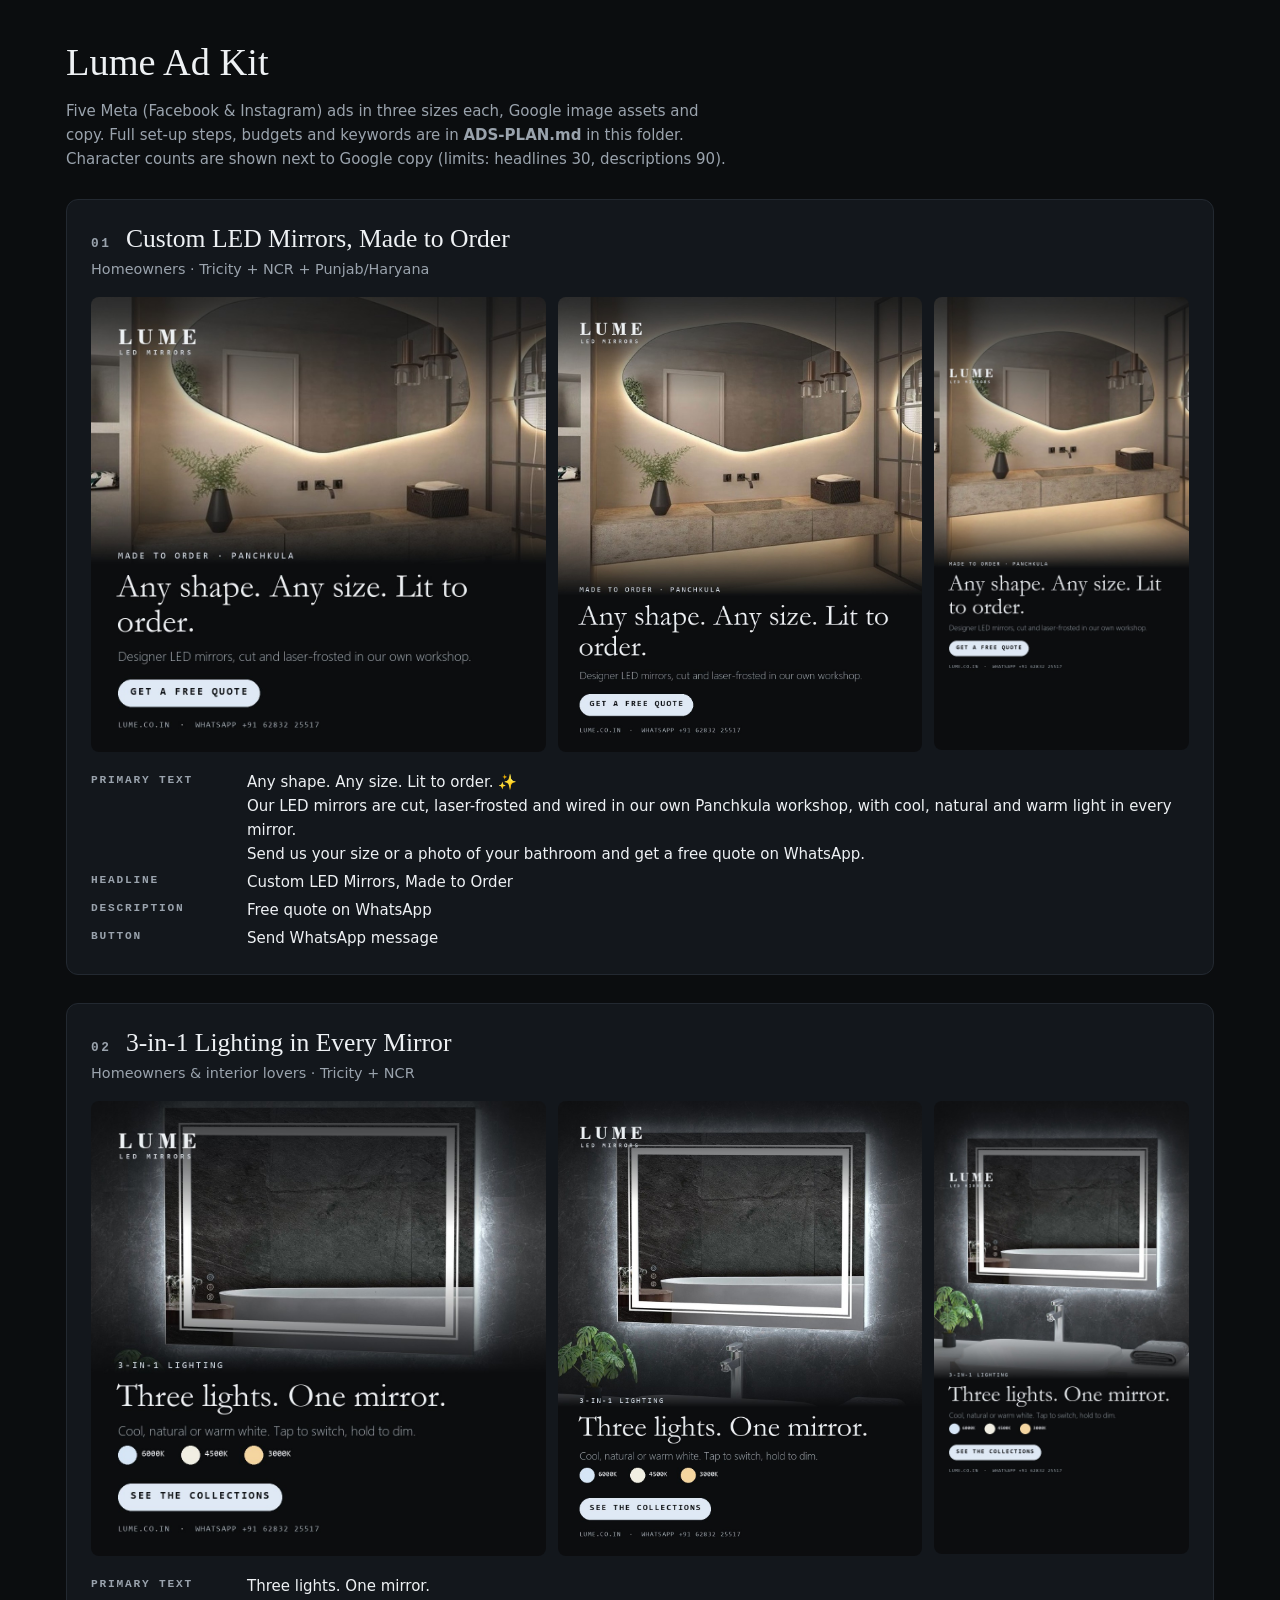
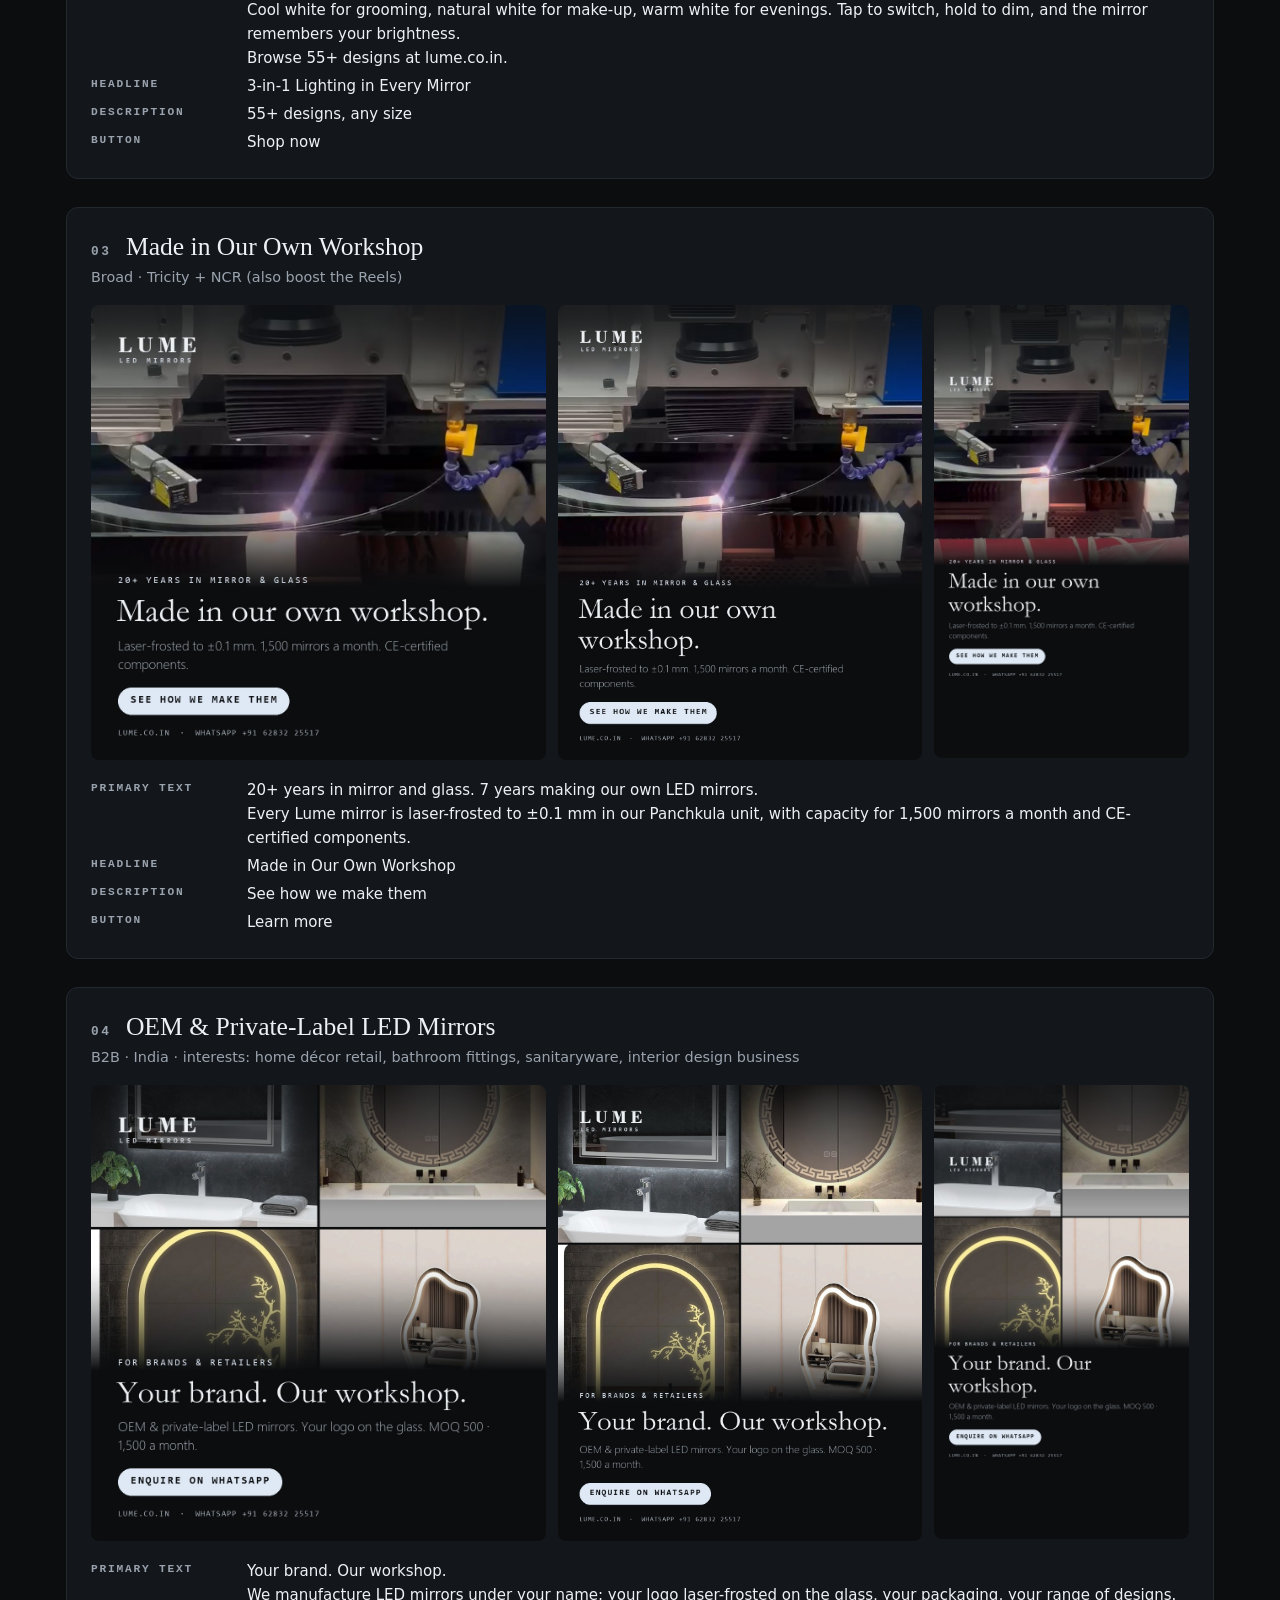
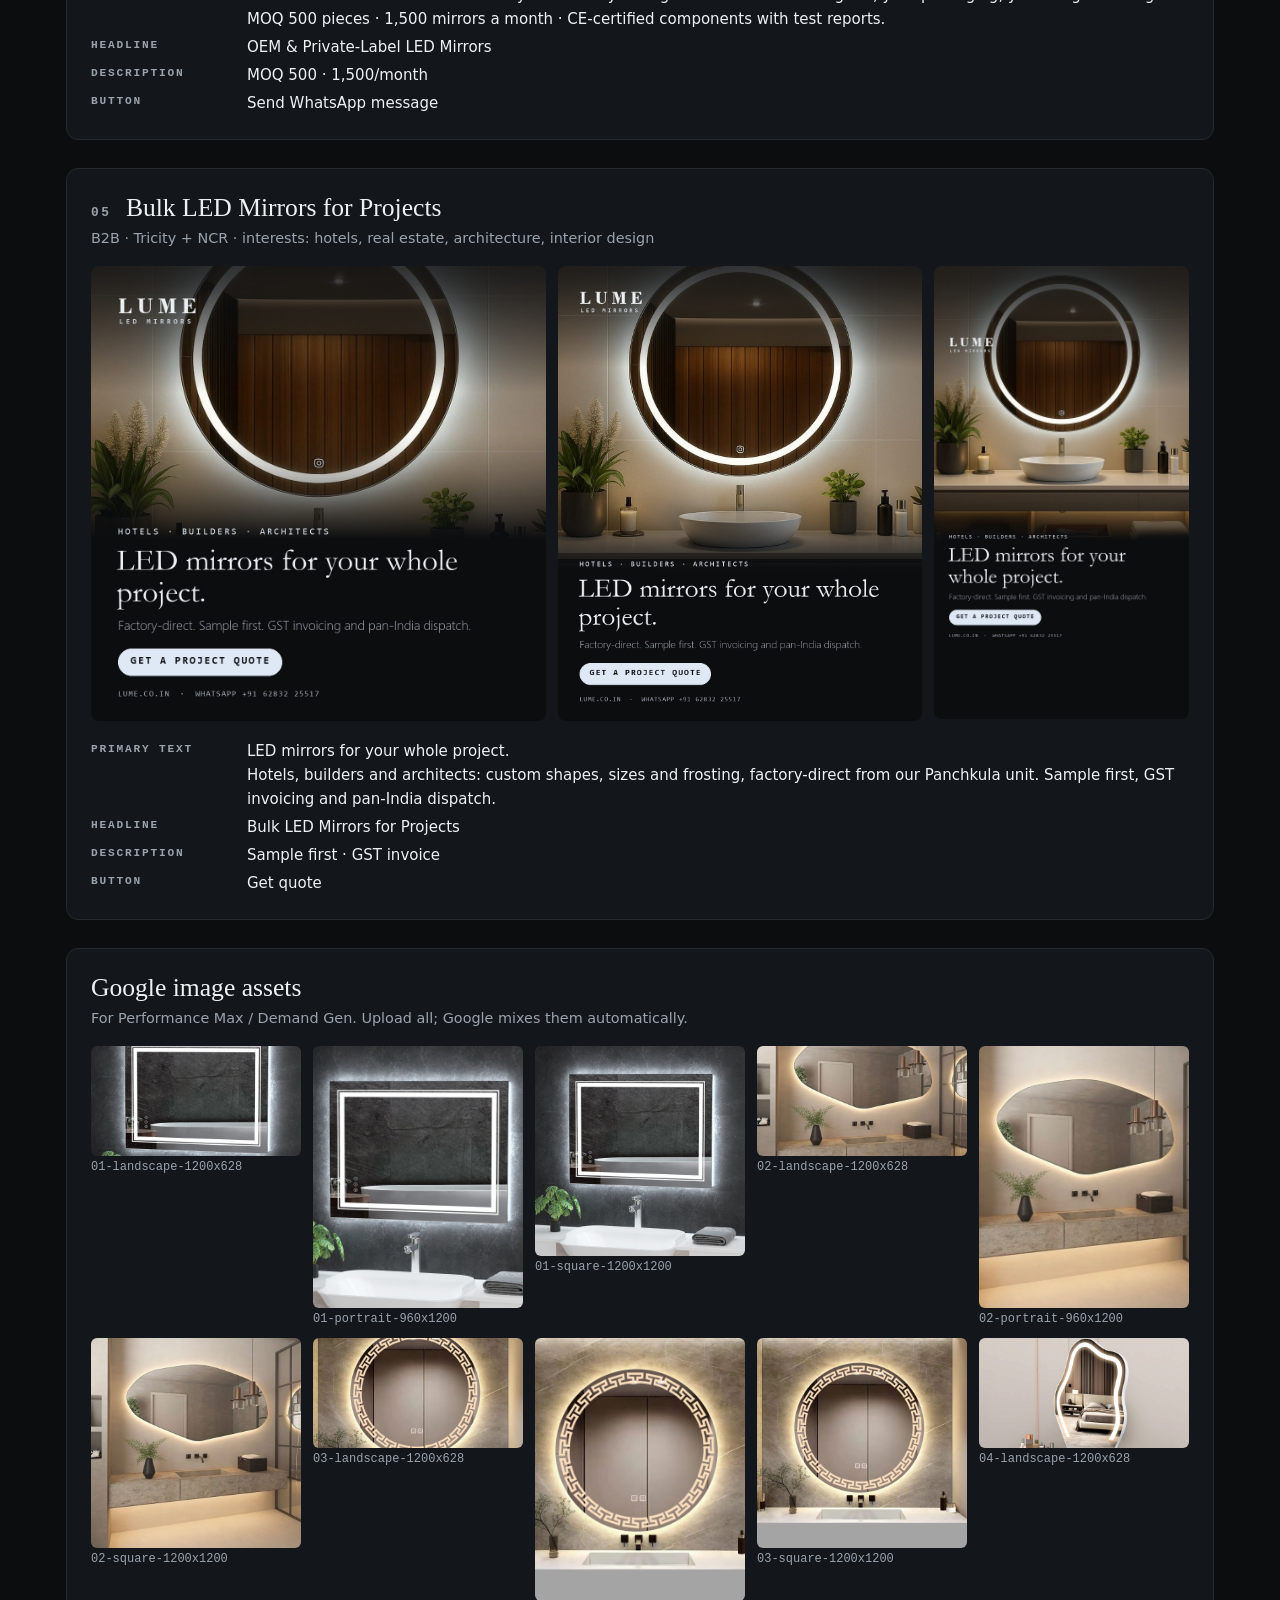
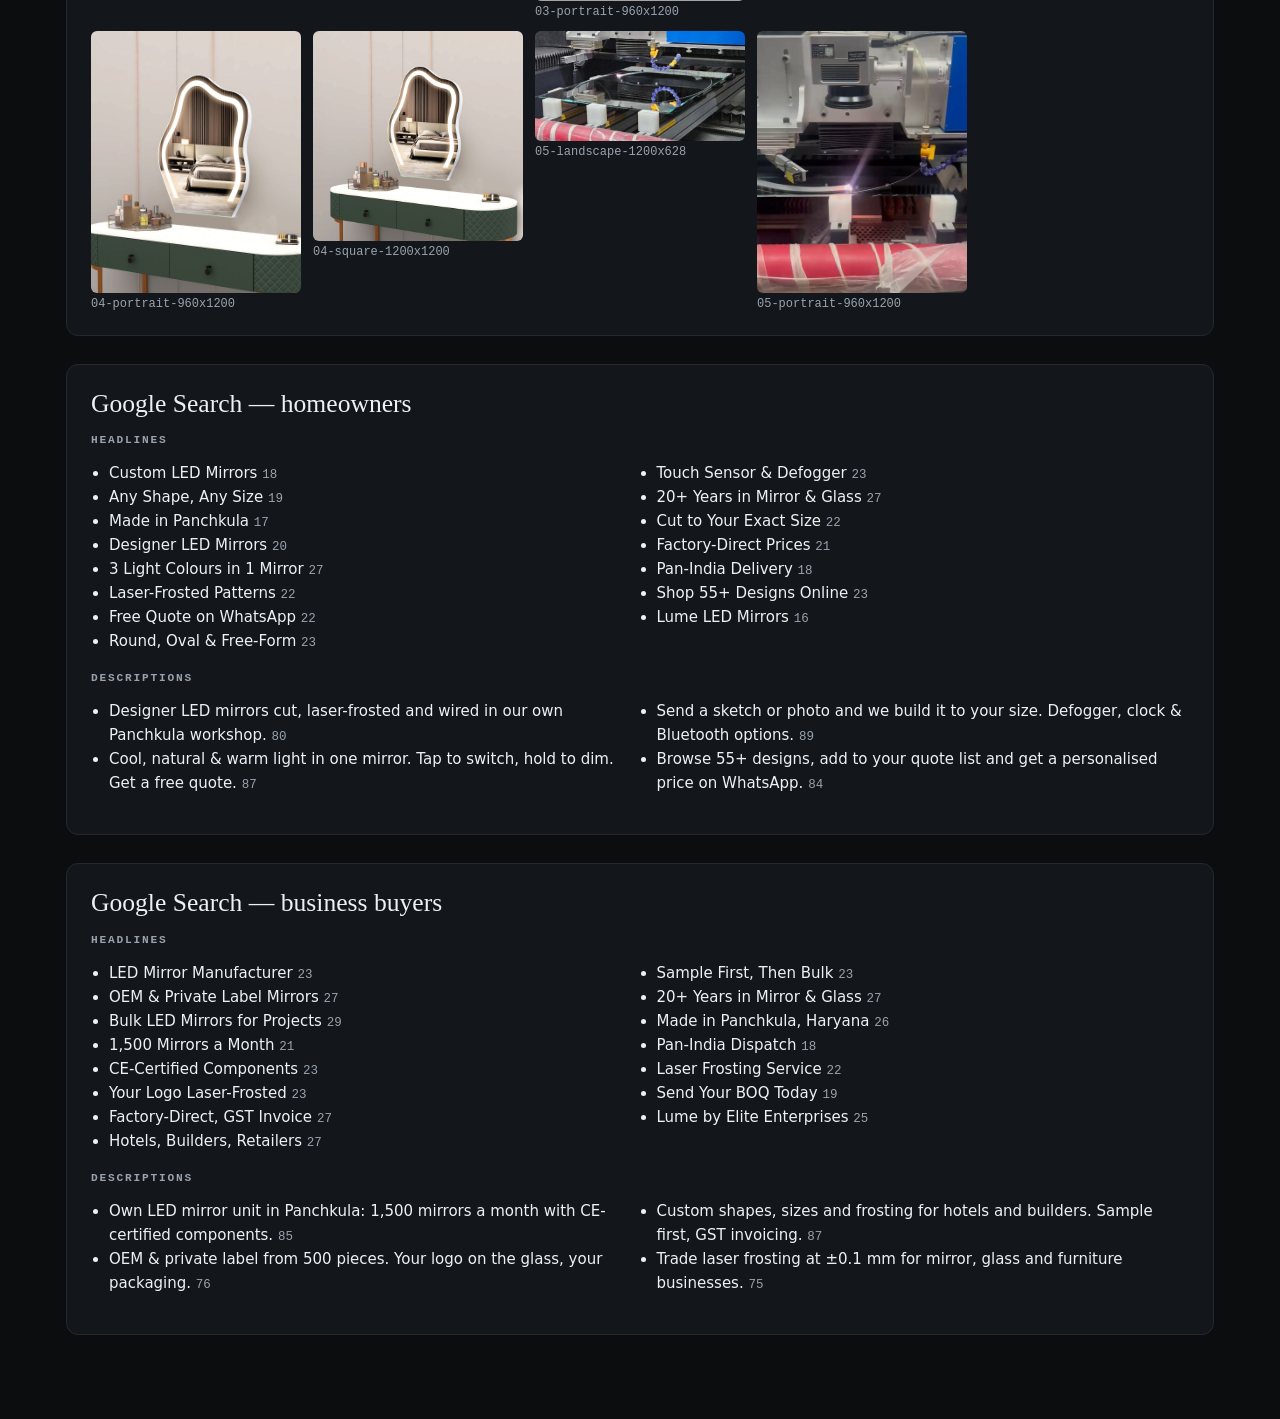
<file: marketing/preview.html>
<!doctype html>
<html lang="en"><head><meta charset="utf-8"><meta name="viewport" content="width=device-width,initial-scale=1">
<title>Lume Ad Kit</title>
<style>
:root{--ink:#0b0d0f;--ink1:#13171c;--ink3:#232931;--paper:#eef1f4;--dim:#9aa3ad;--led:#dfe9f5}
*{box-sizing:border-box}body{margin:0;background:var(--ink);color:var(--paper);font:15px/1.6 "Segoe UI",system-ui,sans-serif}
main{max-width:1180px;margin:0 auto;padding:40px 16px 80px}
h1{font:500 2.4rem Garamond,Georgia,serif;margin:0 0 6px}h2{font:500 1.6rem Garamond,Georgia,serif;margin:0}
h2 span{font:600 .8rem Consolas,monospace;color:var(--dim);letter-spacing:.2em;margin-right:8px}
.lead{color:var(--dim);max-width:70ch}.ad,.block{background:var(--ink1);border:1px solid var(--ink3);border-radius:12px;padding:24px;margin-top:28px}
.aud{color:var(--dim);font-size:.9rem;margin:4px 0 16px}.imgs{display:grid;grid-template-columns:1fr .8fr .56fr;gap:12px;align-items:start}
.imgs img{width:100%;border-radius:8px;display:block}.copy{margin-top:18px;display:grid;grid-template-columns:140px 1fr;gap:4px 16px}
.copy p{margin:0}.lbl{font:600 .7rem Consolas,monospace;letter-spacing:.16em;text-transform:uppercase;color:var(--dim);padding-top:4px}
.gg{display:grid;grid-template-columns:repeat(auto-fill,minmax(200px,1fr));gap:12px}.gg img{width:100%;border-radius:6px;display:block}
figure{margin:0}figcaption{font:.75rem Consolas,monospace;color:var(--dim);margin-top:4px}
ul{columns:2;padding-left:18px}li small{color:var(--dim);font-family:Consolas,monospace}
@media(max-width:700px){.imgs{grid-template-columns:1fr}.copy{grid-template-columns:1fr}ul{columns:1}}
</style></head><body><main>
<h1>Lume Ad Kit</h1>
<p class="lead">Five Meta (Facebook &amp; Instagram) ads in three sizes each, Google image assets and copy. Full set-up steps, budgets and keywords are in <b>ADS-PLAN.md</b> in this folder. Character counts are shown next to Google copy (limits: headlines 30, descriptions 90).</p>
<section class="ad">
  <h2><span>01</span> Custom LED Mirrors, Made to Order</h2>
  <p class="aud">Homeowners · Tricity + NCR + Punjab/Haryana</p>
  <div class="imgs"><img src="ads/meta/lume-01-any-shape-square-1080x1080.jpg" alt="Custom LED Mirrors, Made to Order, square-1080x1080" loading="lazy"><img src="ads/meta/lume-01-any-shape-portrait-1080x1350.jpg" alt="Custom LED Mirrors, Made to Order, portrait-1080x1350" loading="lazy"><img src="ads/meta/lume-01-any-shape-story-1080x1920.jpg" alt="Custom LED Mirrors, Made to Order, story-1080x1920" loading="lazy"></div>
  <div class="copy"><p class="lbl">Primary text</p><p>Any shape. Any size. Lit to order. ✨<br>Our LED mirrors are cut, laser-frosted and wired in our own Panchkula workshop, with cool, natural and warm light in every mirror.<br>Send us your size or a photo of your bathroom and get a free quote on WhatsApp.</p>
  <p class="lbl">Headline</p><p>Custom LED Mirrors, Made to Order</p><p class="lbl">Description</p><p>Free quote on WhatsApp</p><p class="lbl">Button</p><p>Send WhatsApp message</p></div>
</section>
<section class="ad">
  <h2><span>02</span> 3-in-1 Lighting in Every Mirror</h2>
  <p class="aud">Homeowners &amp; interior lovers · Tricity + NCR</p>
  <div class="imgs"><img src="ads/meta/lume-02-three-lights-square-1080x1080.jpg" alt="3-in-1 Lighting in Every Mirror, square-1080x1080" loading="lazy"><img src="ads/meta/lume-02-three-lights-portrait-1080x1350.jpg" alt="3-in-1 Lighting in Every Mirror, portrait-1080x1350" loading="lazy"><img src="ads/meta/lume-02-three-lights-story-1080x1920.jpg" alt="3-in-1 Lighting in Every Mirror, story-1080x1920" loading="lazy"></div>
  <div class="copy"><p class="lbl">Primary text</p><p>Three lights. One mirror.<br>Cool white for grooming, natural white for make-up, warm white for evenings. Tap to switch, hold to dim, and the mirror remembers your brightness.<br>Browse 55+ designs at lume.co.in.</p>
  <p class="lbl">Headline</p><p>3-in-1 Lighting in Every Mirror</p><p class="lbl">Description</p><p>55+ designs, any size</p><p class="lbl">Button</p><p>Shop now</p></div>
</section>
<section class="ad">
  <h2><span>03</span> Made in Our Own Workshop</h2>
  <p class="aud">Broad · Tricity + NCR (also boost the Reels)</p>
  <div class="imgs"><img src="ads/meta/lume-03-workshop-square-1080x1080.jpg" alt="Made in Our Own Workshop, square-1080x1080" loading="lazy"><img src="ads/meta/lume-03-workshop-portrait-1080x1350.jpg" alt="Made in Our Own Workshop, portrait-1080x1350" loading="lazy"><img src="ads/meta/lume-03-workshop-story-1080x1920.jpg" alt="Made in Our Own Workshop, story-1080x1920" loading="lazy"></div>
  <div class="copy"><p class="lbl">Primary text</p><p>20+ years in mirror and glass. 7 years making our own LED mirrors.<br>Every Lume mirror is laser-frosted to ±0.1 mm in our Panchkula unit, with capacity for 1,500 mirrors a month and CE-certified components.</p>
  <p class="lbl">Headline</p><p>Made in Our Own Workshop</p><p class="lbl">Description</p><p>See how we make them</p><p class="lbl">Button</p><p>Learn more</p></div>
</section>
<section class="ad">
  <h2><span>04</span> OEM &amp; Private-Label LED Mirrors</h2>
  <p class="aud">B2B · India · interests: home décor retail, bathroom fittings, sanitaryware, interior design business</p>
  <div class="imgs"><img src="ads/meta/lume-04-oem-private-label-square-1080x1080.jpg" alt="OEM &amp; Private-Label LED Mirrors, square-1080x1080" loading="lazy"><img src="ads/meta/lume-04-oem-private-label-portrait-1080x1350.jpg" alt="OEM &amp; Private-Label LED Mirrors, portrait-1080x1350" loading="lazy"><img src="ads/meta/lume-04-oem-private-label-story-1080x1920.jpg" alt="OEM &amp; Private-Label LED Mirrors, story-1080x1920" loading="lazy"></div>
  <div class="copy"><p class="lbl">Primary text</p><p>Your brand. Our workshop.<br>We manufacture LED mirrors under your name: your logo laser-frosted on the glass, your packaging, your range of designs.<br>MOQ 500 pieces · 1,500 mirrors a month · CE-certified components with test reports.</p>
  <p class="lbl">Headline</p><p>OEM &amp; Private-Label LED Mirrors</p><p class="lbl">Description</p><p>MOQ 500 · 1,500/month</p><p class="lbl">Button</p><p>Send WhatsApp message</p></div>
</section>
<section class="ad">
  <h2><span>05</span> Bulk LED Mirrors for Projects</h2>
  <p class="aud">B2B · Tricity + NCR · interests: hotels, real estate, architecture, interior design</p>
  <div class="imgs"><img src="ads/meta/lume-05-projects-bulk-square-1080x1080.jpg" alt="Bulk LED Mirrors for Projects, square-1080x1080" loading="lazy"><img src="ads/meta/lume-05-projects-bulk-portrait-1080x1350.jpg" alt="Bulk LED Mirrors for Projects, portrait-1080x1350" loading="lazy"><img src="ads/meta/lume-05-projects-bulk-story-1080x1920.jpg" alt="Bulk LED Mirrors for Projects, story-1080x1920" loading="lazy"></div>
  <div class="copy"><p class="lbl">Primary text</p><p>LED mirrors for your whole project.<br>Hotels, builders and architects: custom shapes, sizes and frosting, factory-direct from our Panchkula unit. Sample first, GST invoicing and pan-India dispatch.</p>
  <p class="lbl">Headline</p><p>Bulk LED Mirrors for Projects</p><p class="lbl">Description</p><p>Sample first · GST invoice</p><p class="lbl">Button</p><p>Get quote</p></div>
</section>
<section class="block"><h2>Google image assets</h2><p class="aud">For Performance Max / Demand Gen. Upload all; Google mixes them automatically.</p><div class="gg"><figure><img src="ads/google/lume-google-01-landscape-1200x628.jpg" alt="" loading="lazy"><figcaption>01-landscape-1200x628</figcaption></figure><figure><img src="ads/google/lume-google-01-portrait-960x1200.jpg" alt="" loading="lazy"><figcaption>01-portrait-960x1200</figcaption></figure><figure><img src="ads/google/lume-google-01-square-1200x1200.jpg" alt="" loading="lazy"><figcaption>01-square-1200x1200</figcaption></figure><figure><img src="ads/google/lume-google-02-landscape-1200x628.jpg" alt="" loading="lazy"><figcaption>02-landscape-1200x628</figcaption></figure><figure><img src="ads/google/lume-google-02-portrait-960x1200.jpg" alt="" loading="lazy"><figcaption>02-portrait-960x1200</figcaption></figure><figure><img src="ads/google/lume-google-02-square-1200x1200.jpg" alt="" loading="lazy"><figcaption>02-square-1200x1200</figcaption></figure><figure><img src="ads/google/lume-google-03-landscape-1200x628.jpg" alt="" loading="lazy"><figcaption>03-landscape-1200x628</figcaption></figure><figure><img src="ads/google/lume-google-03-portrait-960x1200.jpg" alt="" loading="lazy"><figcaption>03-portrait-960x1200</figcaption></figure><figure><img src="ads/google/lume-google-03-square-1200x1200.jpg" alt="" loading="lazy"><figcaption>03-square-1200x1200</figcaption></figure><figure><img src="ads/google/lume-google-04-landscape-1200x628.jpg" alt="" loading="lazy"><figcaption>04-landscape-1200x628</figcaption></figure><figure><img src="ads/google/lume-google-04-portrait-960x1200.jpg" alt="" loading="lazy"><figcaption>04-portrait-960x1200</figcaption></figure><figure><img src="ads/google/lume-google-04-square-1200x1200.jpg" alt="" loading="lazy"><figcaption>04-square-1200x1200</figcaption></figure><figure><img src="ads/google/lume-google-05-landscape-1200x628.jpg" alt="" loading="lazy"><figcaption>05-landscape-1200x628</figcaption></figure><figure><img src="ads/google/lume-google-05-portrait-960x1200.jpg" alt="" loading="lazy"><figcaption>05-portrait-960x1200</figcaption></figure></div></section>
<section class="block"><h2>Google Search — homeowners</h2><p class="lbl">Headlines</p><ul><li>Custom LED Mirrors <small>18</small></li><li>Any Shape, Any Size <small>19</small></li><li>Made in Panchkula <small>17</small></li><li>Designer LED Mirrors <small>20</small></li><li>3 Light Colours in 1 Mirror <small>27</small></li><li>Laser-Frosted Patterns <small>22</small></li><li>Free Quote on WhatsApp <small>22</small></li><li>Round, Oval &amp; Free-Form <small>23</small></li><li>Touch Sensor &amp; Defogger <small>23</small></li><li>20+ Years in Mirror &amp; Glass <small>27</small></li><li>Cut to Your Exact Size <small>22</small></li><li>Factory-Direct Prices <small>21</small></li><li>Pan-India Delivery <small>18</small></li><li>Shop 55+ Designs Online <small>23</small></li><li>Lume LED Mirrors <small>16</small></li></ul><p class="lbl">Descriptions</p><ul><li>Designer LED mirrors cut, laser-frosted and wired in our own Panchkula workshop. <small>80</small></li><li>Cool, natural &amp; warm light in one mirror. Tap to switch, hold to dim. Get a free quote. <small>87</small></li><li>Send a sketch or photo and we build it to your size. Defogger, clock &amp; Bluetooth options. <small>89</small></li><li>Browse 55+ designs, add to your quote list and get a personalised price on WhatsApp. <small>84</small></li></ul></section>
<section class="block"><h2>Google Search — business buyers</h2><p class="lbl">Headlines</p><ul><li>LED Mirror Manufacturer <small>23</small></li><li>OEM &amp; Private Label Mirrors <small>27</small></li><li>Bulk LED Mirrors for Projects <small>29</small></li><li>1,500 Mirrors a Month <small>21</small></li><li>CE-Certified Components <small>23</small></li><li>Your Logo Laser-Frosted <small>23</small></li><li>Factory-Direct, GST Invoice <small>27</small></li><li>Hotels, Builders, Retailers <small>27</small></li><li>Sample First, Then Bulk <small>23</small></li><li>20+ Years in Mirror &amp; Glass <small>27</small></li><li>Made in Panchkula, Haryana <small>26</small></li><li>Pan-India Dispatch <small>18</small></li><li>Laser Frosting Service <small>22</small></li><li>Send Your BOQ Today <small>19</small></li><li>Lume by Elite Enterprises <small>25</small></li></ul><p class="lbl">Descriptions</p><ul><li>Own LED mirror unit in Panchkula: 1,500 mirrors a month with CE-certified components. <small>85</small></li><li>OEM &amp; private label from 500 pieces. Your logo on the glass, your packaging. <small>76</small></li><li>Custom shapes, sizes and frosting for hotels and builders. Sample first, GST invoicing. <small>87</small></li><li>Trade laser frosting at ±0.1 mm for mirror, glass and furniture businesses. <small>75</small></li></ul></section>
</main></body></html>
</file>
